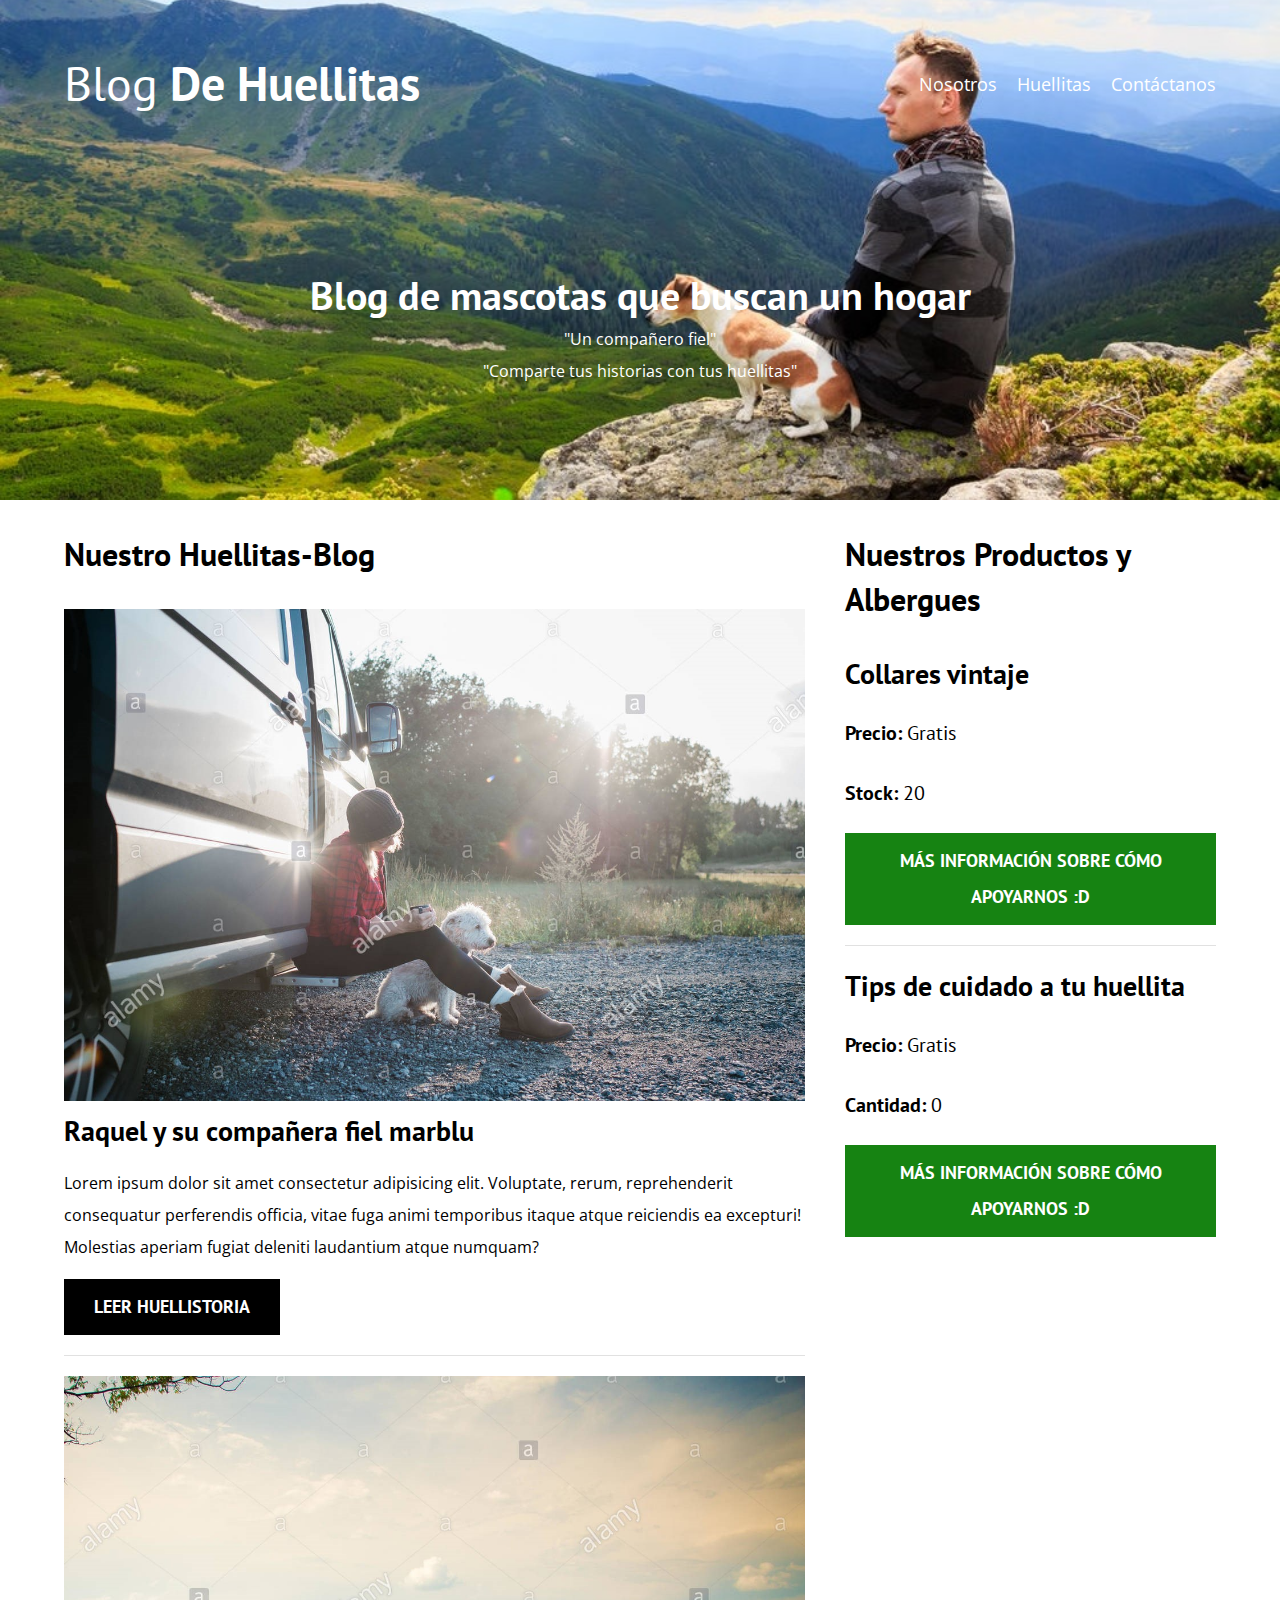
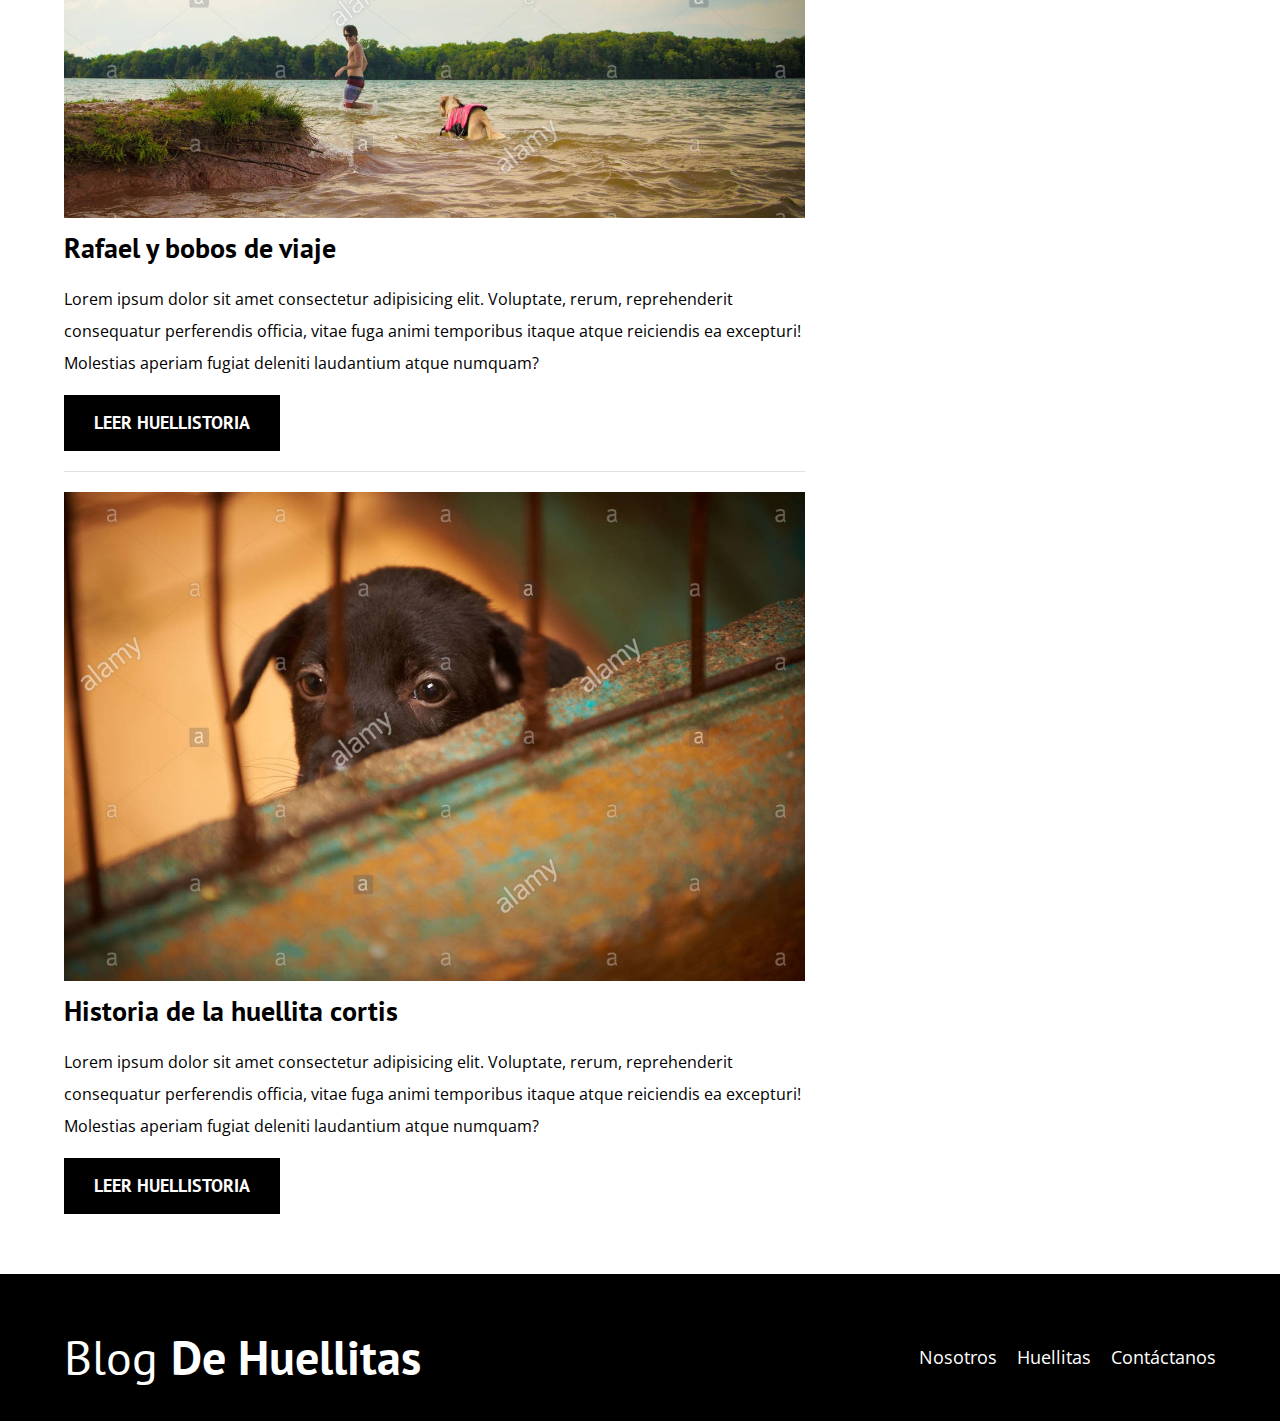
<file: index.html>
<!DOCTYPE html>
<html lang="en">
<head>
    <meta charset="UTF-8">
    <meta name="viewport" content="width=device-width, initial-scale=1.0">
    <title>Blog de Huellitas</title>
    <meta name="description" content="Página web de blog de café">

    <link rel="prefetch" href="nosotros.html" as="document">

    <link rel="preload" href="css/normalize.css" as="style">
    <link rel="stylesheet" href="css/normalize.css">

    <link rel="preload" href="https://fonts.googleapis.com/css2?family=Open+Sans&family=PT+Sans:wght@400;700&display=swap"  crossorigin="crossorigin" as="font">
    <link href="https://fonts.googleapis.com/css2?family=Open+Sans&family=PT+Sans:wght@400;700&display=swap" rel="stylesheet">
    
    <link rel="preload" href="css/style.css" as="style">
    <link rel="stylesheet" href="css/style.css">
</head>
<body>

    <header class="header">

        <div class="contenedor">
            <div class="barra">
                <a class="logo" href="index.html">
                    <h1 class="logo__nombre no-margin centrar-texto">Blog<span class="logo__bold"> De Huellitas</span></h1>
                </a>

                <nav class="navegacion">
                    <a href="nosotros.html" class="navegacion__enlace">Nosotros</a>
                    <a href="cursos.html" class="navegacion__enlace">Huellitas</a>
                    <a href="contacto.html" class="navegacion__enlace">Contáctanos</a>
                </nav>
            </div>
        </div>

        <div class="header__texto">
            <h2 class="no-margin">Blog de mascotas que buscan un hogar</h2>
            <p class="no-margin">"Un compañero fiel"</p>
            <p class="no-margin">"Comparte tus historias con tus huellitas"</p>
        </div>
    </header>

    <div class="contenedor contenido-principal">
        <main class="blog">
            <h3>Nuestro Huellitas-Blog</h3>

            <article class="entrada">
                <div class="entrada__imagen">
                    <picture>
                        <source loading="lazy"  srcset="img/historia1.jpg">
                        <img loading="lazy" src="img/historia1.jpg" alt="imagen blog"> 
                    </picture>
                </div>

                <div class="entrada__contenido">
                    <h4 class="no-margin">Raquel y su compañera fiel marblu</h4>
                    <p>Lorem ipsum dolor sit amet consectetur adipisicing elit. Voluptate, rerum, reprehenderit consequatur perferendis officia, vitae fuga animi temporibus itaque atque reiciendis ea excepturi! Molestias aperiam fugiat deleniti laudantium atque numquam?</p>
                    <a href="entrada.html" class="boton boton--primario">Leer Huellistoria</a>
                </div>
            </article>

            <article class="entrada">
                <div class="entrada__imagen">
                    <picture>
                        <source loading="lazy"  srcset="img/historia2.jpg">
                        <img loading="lazy" src="img/historia2.jpg" alt="imagen blog"> 
                    </picture>
                </div>

                <div class="entrada__contenido">
                    <h4 class="no-margin">Rafael y bobos de viaje</h4>
                    <p>Lorem ipsum dolor sit amet consectetur adipisicing elit. Voluptate, rerum, reprehenderit consequatur perferendis officia, vitae fuga animi temporibus itaque atque reiciendis ea excepturi! Molestias aperiam fugiat deleniti laudantium atque numquam?</p>
                    <a href="entrada.html" class="boton boton--primario">Leer Huellistoria</a>
                </div>
            </article>

            <article class="entrada">
                <div class="entrada__imagen">
                    <picture>
                        <source loading="lazy"  srcset="img/historia3.jpg">
                        <img loading="lazy" src="historia3.jpg" alt="imagen blog"> 
                    </picture>
                </div>

                <div class="entrada__contenido">
                    <h4 class="no-margin">Historia de la huellita cortis</h4>
                    <p>Lorem ipsum dolor sit amet consectetur adipisicing elit. Voluptate, rerum, reprehenderit consequatur perferendis officia, vitae fuga animi temporibus itaque atque reiciendis ea excepturi! Molestias aperiam fugiat deleniti laudantium atque numquam?</p>
                    <a href="entrada.html" class="boton boton--primario">Leer Huellistoria</a>
                </div>
            </article>
        </main>
        <aside class="sidebar">
            <h3>Nuestros Productos y Albergues</h3>

            <ul class="cursos no-padding">
                <li class="widget-curso">
                    <h4 class="no-margin">Collares vintaje</h4>
                    <p class="widget-curso__label">Precio: 
                        <span class="widget-curso__info">Gratis</span>
                    </p>
                    <p class="widget-curso__label">Stock: 
                        <span class="widget-curso__info">20</span>
                    </p>
                    <a href="entrada.html" class="boton boton--secundario">Más Información sobre cómo apoyarnos :D</a>
                </li>

                <li class="widget-curso">
                    <h4 class="no-margin">Tips de cuidado a tu huellita</h4>
                    <p class="widget-curso__label">Precio: 
                        <span class="widget-curso__info">Gratis</span>
                    </p>
                    <p class="widget-curso__label">Cantidad: 
                        <span class="widget-curso__info">0</span>
                    </p>
                    <a href="entrada.html" class="boton boton--secundario">Más Información sobre cómo apoyarnos :D</a>
                </li>
            </ul>
        </aside>
    </div>

    <footer class="footer">
        <div class="contenedor">
            <div class="barra">
                <a class="logo" href="index.html">
                    <h1 class="logo__nombre no-margin centrar-texto"> Blog <span class="logo__bold">De Huellitas</span></h1>
                </a>

                <nav class="navegacion">
                    <a href="nosotros.html" class="navegacion__enlace">Nosotros</a>
                    <a href="cursos.html" class="navegacion__enlace">Huellitas </a>
                    <a href="contacto.html" class="navegacion__enlace">Contáctanos</a>
                </nav>
            </div>
        </div>
    </footer>
    
    <script src="js/modernizr.js"></script>
</body>
</html>
</file>
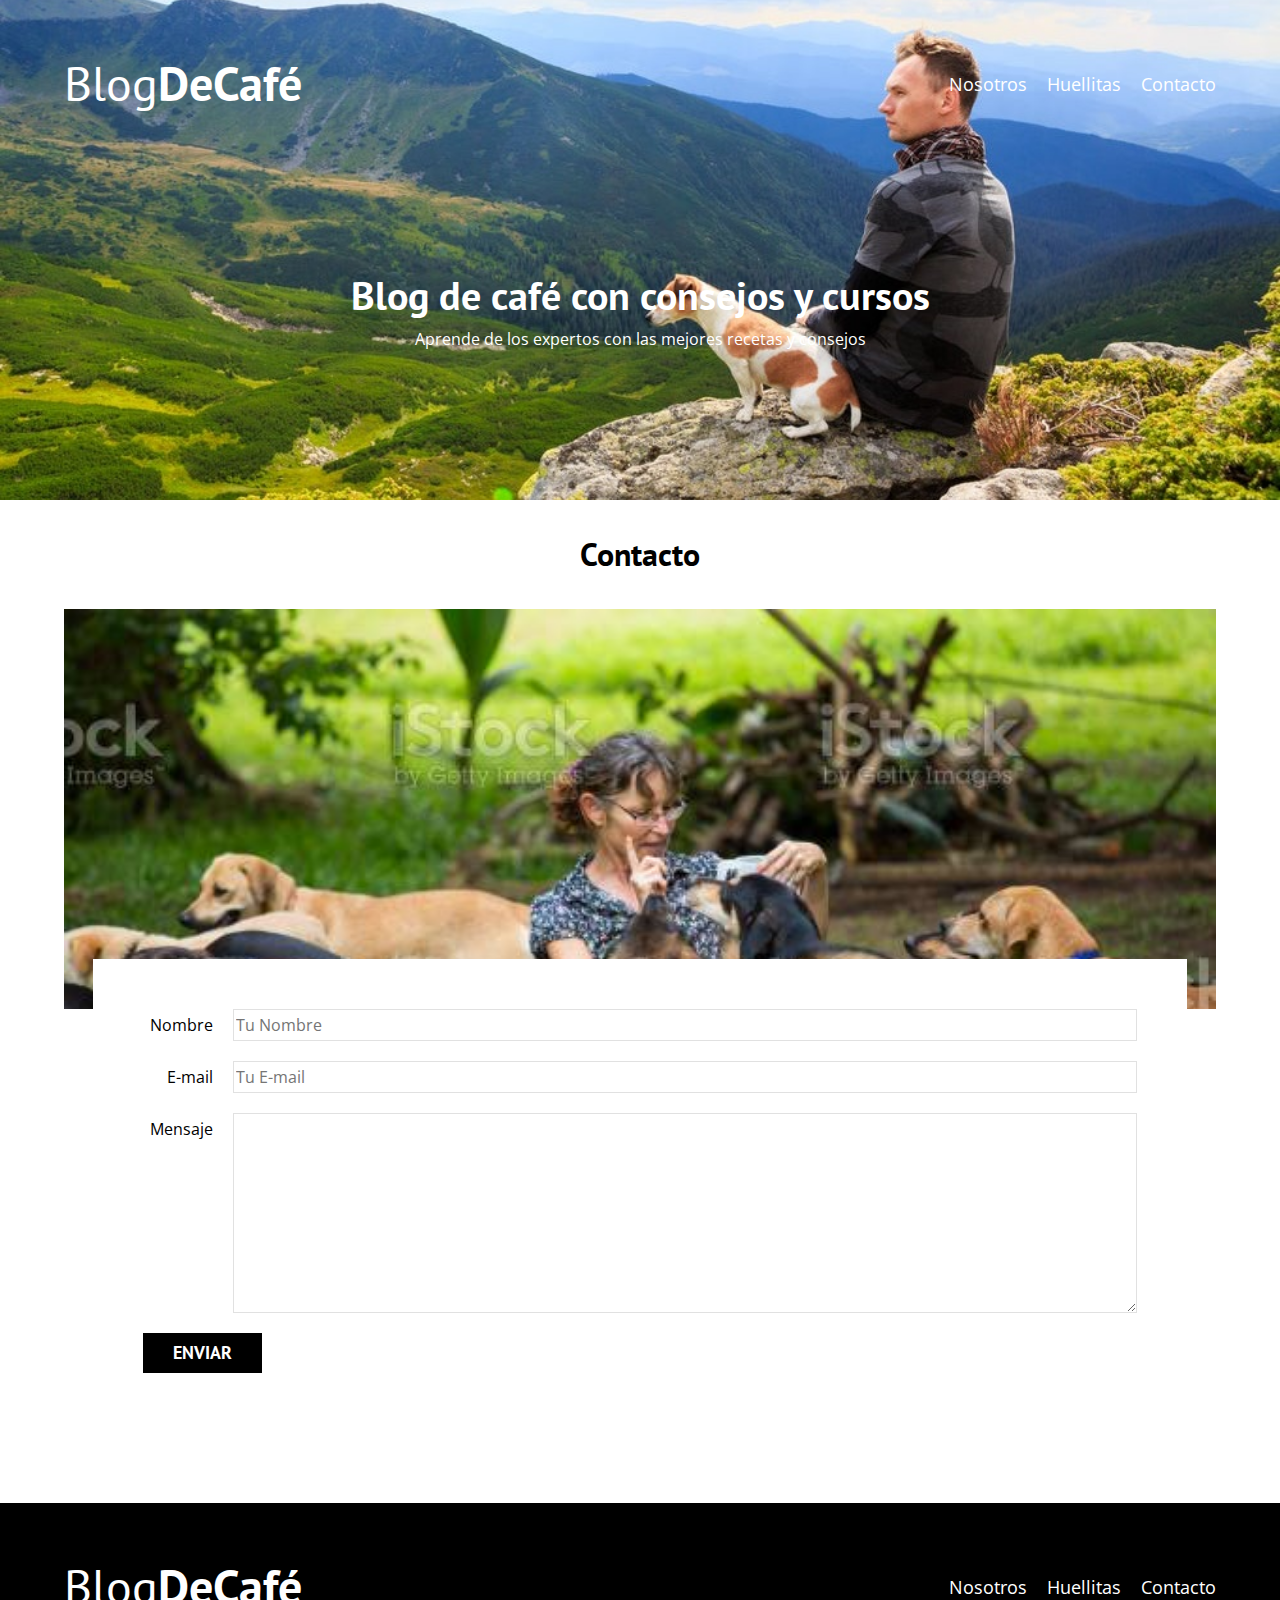
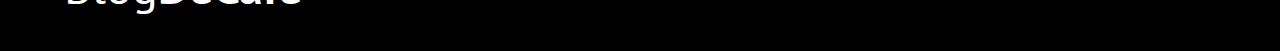
<file: contacto.html>
<!DOCTYPE html>
<html lang="en">
<head>
    <meta charset="UTF-8">
    <meta name="viewport" content="width=device-width, initial-scale=1.0">
    <title>BlogDeCafé</title>
    <link rel="stylesheet" href="css/normalize.css">
    <link href="https://fonts.googleapis.com/css2?family=Open+Sans&family=PT+Sans:wght@400;700&display=swap" rel="stylesheet">
    <link rel="stylesheet" href="css/style.css">
</head>
<body>

    <header class="header">

        <div class="contenedor">
            <div class="barra">
                <a class="logo" href="index.html">
                    <h1 class="logo__nombre no-margin centrar-texto">Blog<span class="logo__bold">DeCafé</span></h1>
                </a>

                <nav class="navegacion">
                    <a href="nosotros.html" class="navegacion__enlace">Nosotros</a>
                    <a href="cursos.html" class="navegacion__enlace">Huellitas</a>
                    <a href="contacto.html" class="navegacion__enlace">Contacto</a>
                </nav>
            </div>
        </div>

        <div class="header__texto">
            <h2 class="no-margin">Blog de café con consejos y cursos</h2>
            <p class="no-margin">Aprende de los expertos con las mejores recetas y consejos</p>
        </div>
    </header>

    <main class="contenedor">
        <h3 class="centrar-texto">Contacto</h3>

        <div class="contacto-bg"></div>

        <form class="formulario">
            <div class="campo">
                <label class="campo__label" for="nombre">Nombre</label>
                <input 
                    class="campo__field"
                    type="text" 
                    placeholder="Tu Nombre" 
                    id="nombre"
                >
            </div>
            <div class="campo">
                <label class="campo__label" for="email">E-mail</label>
                <input 
                    class="campo__field"
                    type="email" 
                    placeholder="Tu E-mail" 
                    id="email"
                >
            </div>
            <div class="campo">
                <label class="campo__label" for="mensaje">Mensaje</label>
                <textarea 
                    class="campo__field campo__field--textarea"
                    id="mensaje"
                ></textarea>
            </div>

            <div class="campo">
                <input type="submit" value="Enviar" class="boton boton--primario">
            </div>
        </form>

        
    </main>

    <footer class="footer">
        <div class="contenedor">
            <div class="barra">
                <a class="logo" href="index.html">
                    <h1 class="logo__nombre no-margin centrar-texto">Blog<span class="logo__bold">DeCafé</span></h1>
                </a>

                <nav class="navegacion">
                    <a href="nosotros.html" class="navegacion__enlace">Nosotros</a>
                    <a href="cursos.html" class="navegacion__enlace">Huellitas</a>
                    <a href="contacto.html" class="navegacion__enlace">Contacto</a>
                </nav>
            </div>
        </div>
    </footer>
    <script src="js/modernizr.js"></script>
</body>
</html>
</file>
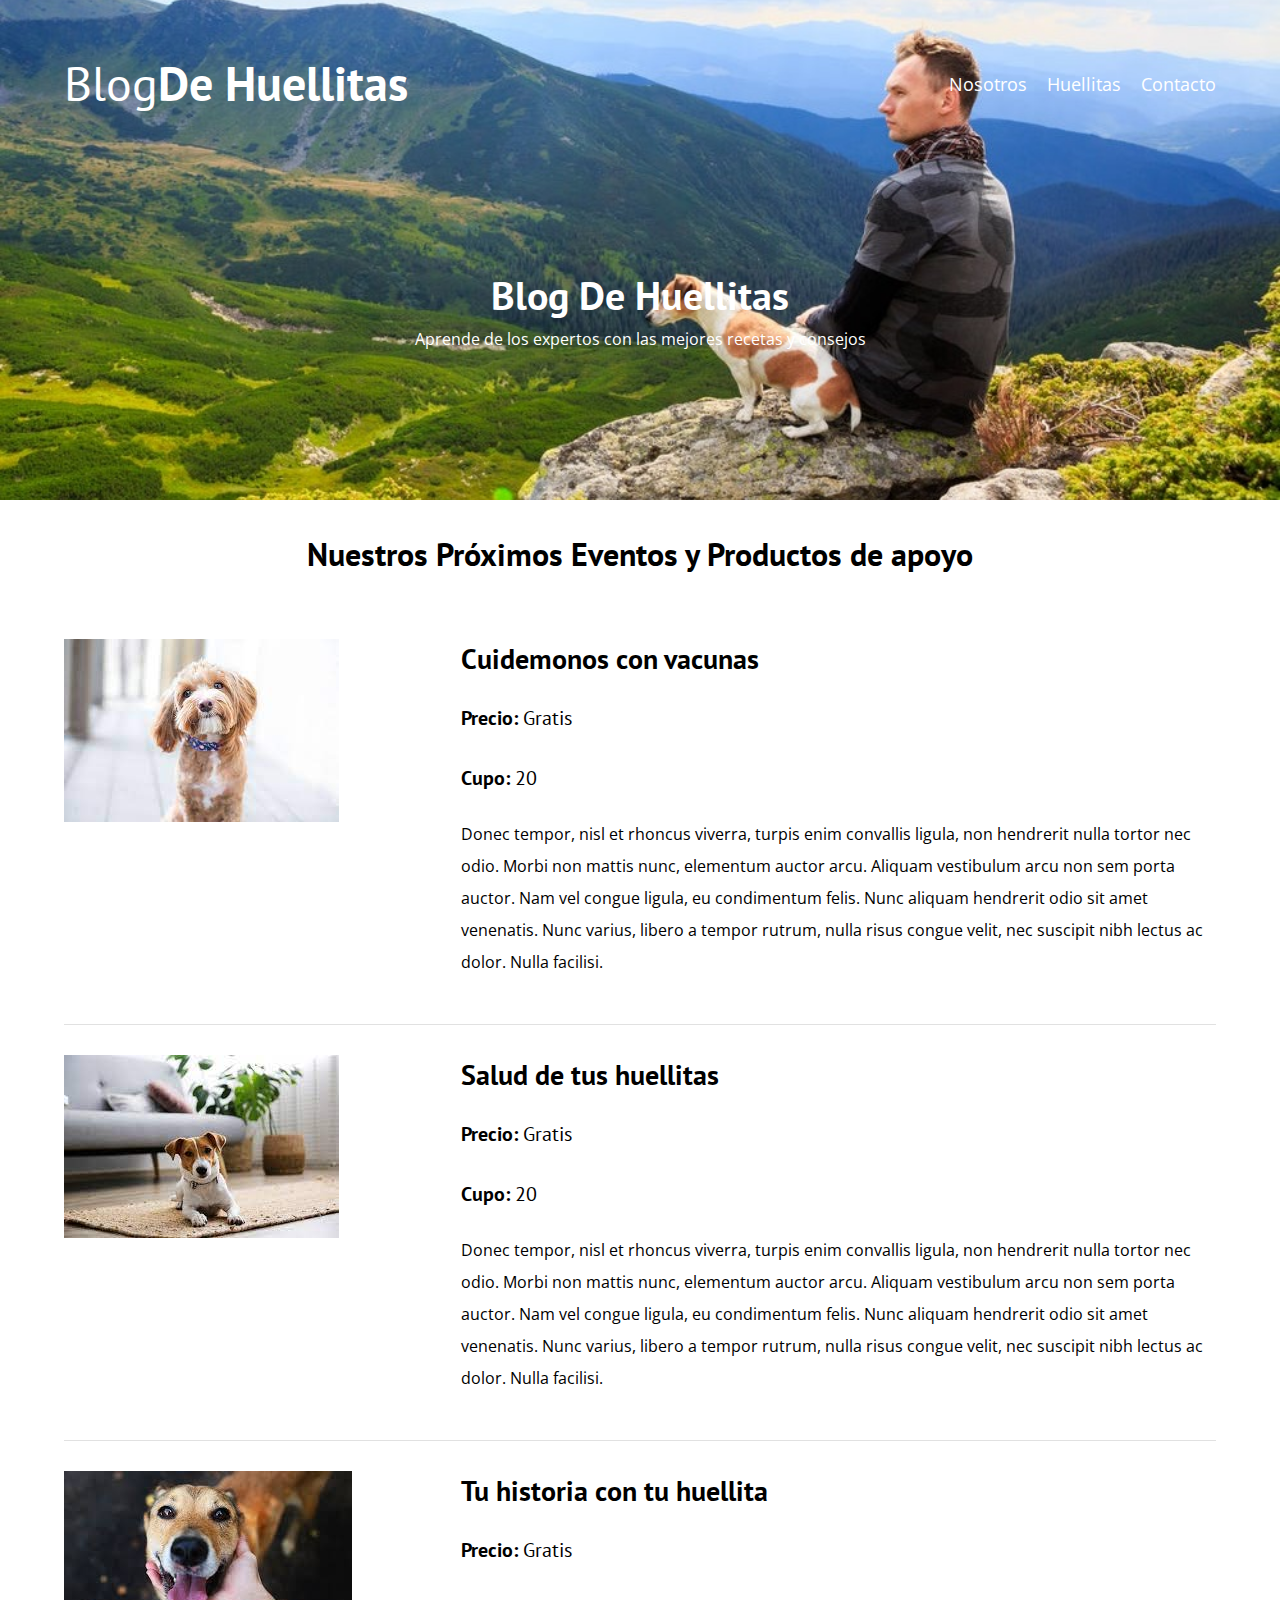
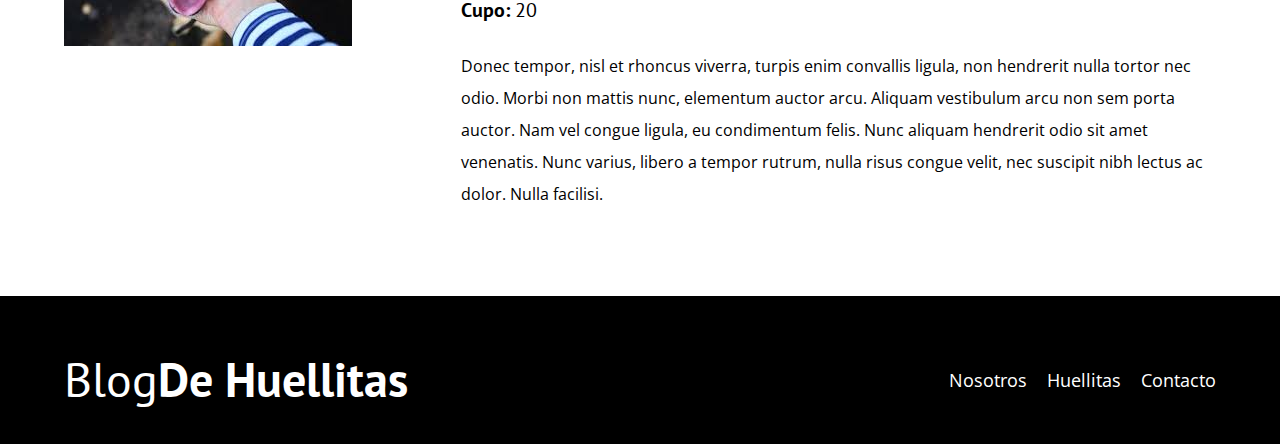
<file: cursos.html>
<!DOCTYPE html>
<html lang="en">
<head>
    <meta charset="UTF-8">
    <meta name="viewport" content="width=device-width, initial-scale=1.0">
    <title>BlogDeCafé</title>
    <link rel="stylesheet" href="css/normalize.css">
    <link href="https://fonts.googleapis.com/css2?family=Open+Sans&family=PT+Sans:wght@400;700&display=swap" rel="stylesheet">
    <link rel="stylesheet" href="css/style.css">
</head>
<body>

    <header class="header">

        <div class="contenedor">
            <div class="barra">
                <a class="logo" href="index.html">
                    <h1 class="logo__nombre no-margin centrar-texto">Blog<span class="logo__bold">De Huellitas</span></h1>
                </a>

                <nav class="navegacion">
                    <a href="nosotros.html" class="navegacion__enlace">Nosotros</a>
                    <a href="cursos.html" class="navegacion__enlace">Huellitas</a>
                    <a href="contacto.html" class="navegacion__enlace">Contacto</a>
                </nav>
            </div>
        </div>

        <div class="header__texto">
            <h2 class="no-margin">Blog De Huellitas</h2>
            <p class="no-margin">Aprende de los expertos con las mejores recetas y consejos</p>
        </div>
    </header>

    <main class="contenedor">
        <h3 class="centrar-texto">Nuestros Próximos Eventos y Productos de apoyo</h3>

        <div class="curso">
            <div class="curso__imagen">
                <img src="img/curso1.jpg" alt="Imagen del curso">
            </div>
            <div class="curso__informacion">
                <h4 class="no-margin">Cuidemonos con vacunas</h4>
                <p class="curso__label">Precio: 
                    <span class="curso__info">Gratis</span>
                </p>
                <p class="curso__label">Cupo: 
                    <span class="curso__info">20</span>
                </p>
                <p class="curso__descripcion">
                    Donec tempor, nisl et rhoncus viverra, turpis enim convallis ligula, non hendrerit nulla tortor nec odio. Morbi non mattis nunc, elementum auctor arcu. Aliquam vestibulum arcu non sem porta auctor. Nam vel congue ligula, eu condimentum felis. Nunc aliquam hendrerit odio sit amet venenatis. Nunc varius, libero a tempor rutrum, nulla risus congue velit, nec suscipit nibh lectus ac dolor. Nulla facilisi.
                </p>
            </div> <!--.curso-informacion-->
        </div> <!--.curso -->

        <div class="curso">
            <div class="curso__imagen">
                <img src="img/curso2.jpg" alt="Imagen del curso">
            </div>
            <div class="curso__informacion">
                <h4 class="no-margin">Salud de tus huellitas</h4>
                <p class="curso__label">Precio: 
                    <span class="curso__info">Gratis</span>
                </p>
                <p class="curso__label">Cupo: 
                    <span class="curso__info">20</span>
                </p>
                <p class="curso__descripcion">
                    Donec tempor, nisl et rhoncus viverra, turpis enim convallis ligula, non hendrerit nulla tortor nec odio. Morbi non mattis nunc, elementum auctor arcu. Aliquam vestibulum arcu non sem porta auctor. Nam vel congue ligula, eu condimentum felis. Nunc aliquam hendrerit odio sit amet venenatis. Nunc varius, libero a tempor rutrum, nulla risus congue velit, nec suscipit nibh lectus ac dolor. Nulla facilisi.
                </p>
            </div> <!--.curso-informacion-->
        </div> <!--.curso -->

        <div class="curso">
            <div class="curso__imagen">
                <img src="img/curso3.jpg" alt="Imagen del curso">
            </div>
            <div class="curso__informacion">
                <h4 class="no-margin">Tu historia  con tu huellita</h4>
                <p class="curso__label">Precio: 
                    <span class="curso__info">Gratis</span>
                </p>
                <p class="curso__label">Cupo: 
                    <span class="curso__info">20</span>
                </p>
                <p class="curso__descripcion">
                    Donec tempor, nisl et rhoncus viverra, turpis enim convallis ligula, non hendrerit nulla tortor nec odio. Morbi non mattis nunc, elementum auctor arcu. Aliquam vestibulum arcu non sem porta auctor. Nam vel congue ligula, eu condimentum felis. Nunc aliquam hendrerit odio sit amet venenatis. Nunc varius, libero a tempor rutrum, nulla risus congue velit, nec suscipit nibh lectus ac dolor. Nulla facilisi.
                </p>
            </div> <!--.curso-informacion-->
        </div> <!--.curso -->

        
    </main>

    <footer class="footer">
        <div class="contenedor">
            <div class="barra">
                <a class="logo" href="index.html">
                    <h1 class="logo__nombre no-margin centrar-texto">Blog<span class="logo__bold">De Huellitas</span></h1>
                </a>

                <nav class="navegacion">
                    <a href="nosotros.html" class="navegacion__enlace">Nosotros</a>
                    <a href="cursos.html" class="navegacion__enlace">Huellitas</a>
                    <a href="contacto.html" class="navegacion__enlace">Contacto</a>
                </nav>
            </div>
        </div>
    </footer>
    <script src="js/modernizr.js"></script>
</body>
</html>
</file>
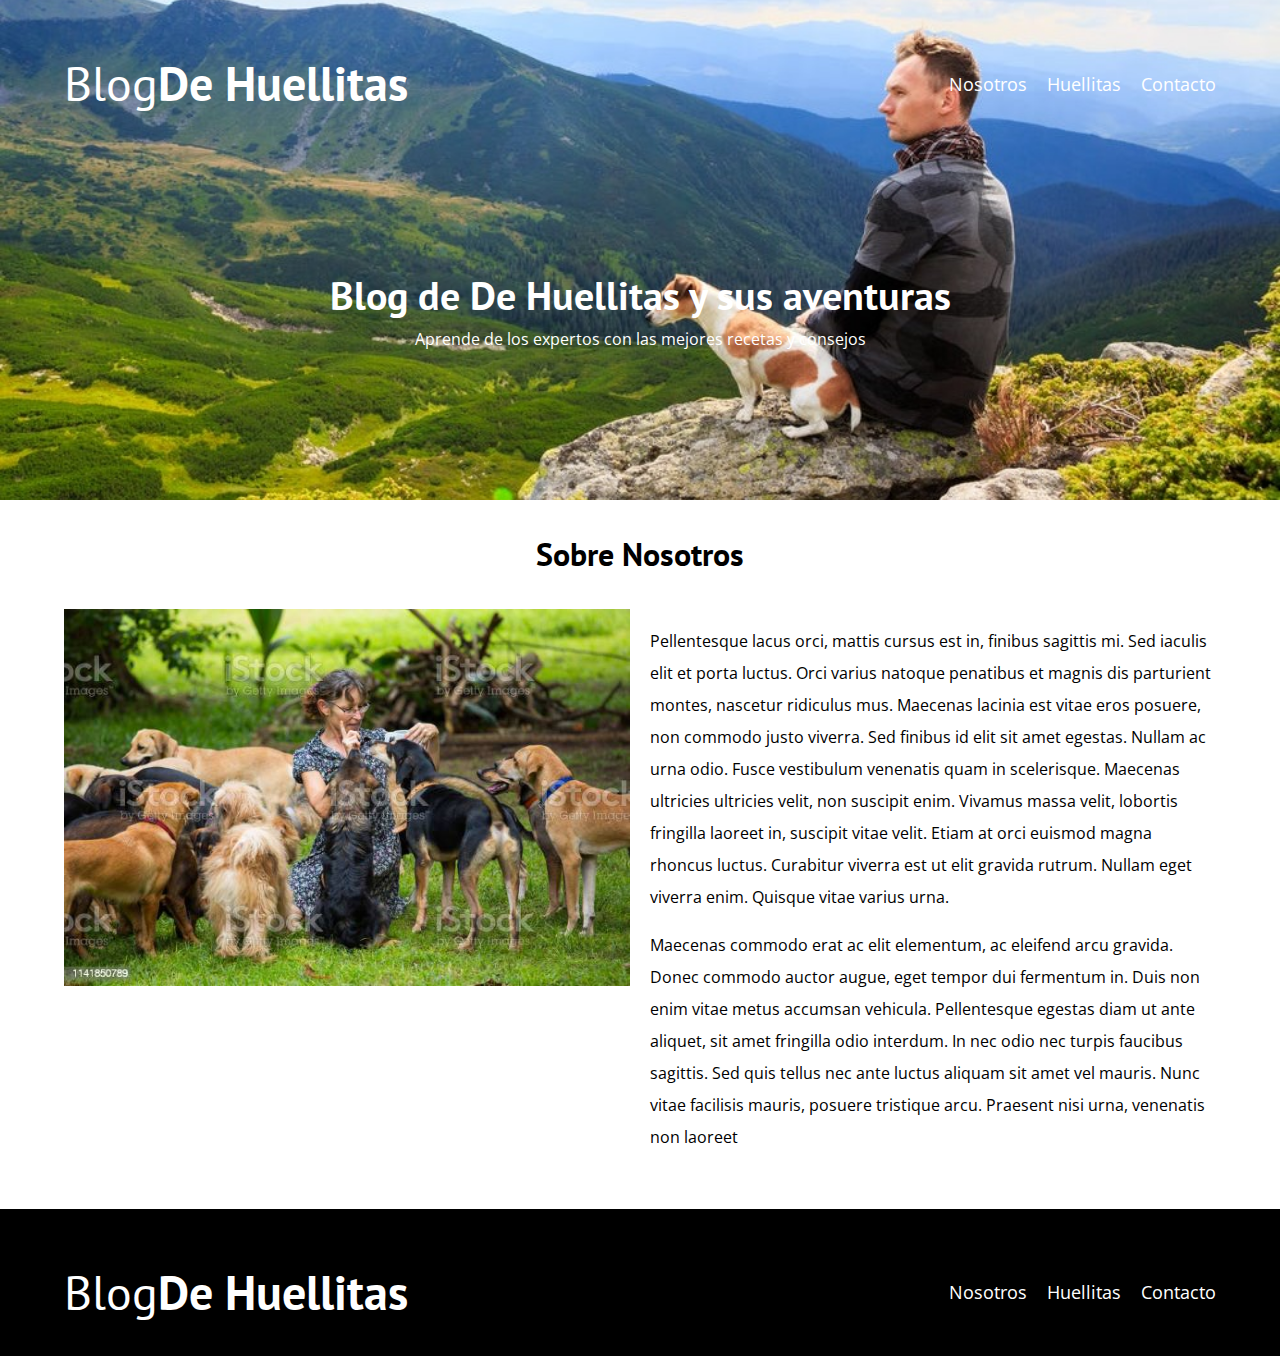
<file: nosotros.html>
<!DOCTYPE html>
<html lang="en">
<head>
    <meta charset="UTF-8">
    <meta name="viewport" content="width=device-width, initial-scale=1.0">
    <title>BlogDeCafé</title>
    <link rel="stylesheet" href="css/normalize.css">
    <link href="https://fonts.googleapis.com/css2?family=Open+Sans&family=PT+Sans:wght@400;700&display=swap" rel="stylesheet">
    <link rel="stylesheet" href="css/style.css">
</head>
<body>

    <header class="header">

        <div class="contenedor">
            <div class="barra">
                <a class="logo" href="index.html">
                    <h1 class="logo__nombre no-margin centrar-texto">Blog<span class="logo__bold">De Huellitas</span></h1>
                </a>

                <nav class="navegacion">
                    <a href="nosotros.html" class="navegacion__enlace">Nosotros</a>
                    <a href="cursos.html" class="navegacion__enlace">Huellitas</a>
                    <a href="contacto.html" class="navegacion__enlace">Contacto</a>
                </nav>
            </div>
        </div>

        <div class="header__texto">
            <h2 class="no-margin">Blog de De Huellitas y sus aventuras</h2>
            <p class="no-margin">Aprende de los expertos con las mejores recetas y consejos</p>
        </div>
    </header>

    <main class="contenedor">
        <h3 class="centrar-texto">Sobre Nosotros</h3>

        <div class="sobre-nosotros">
            <div class="sobre-nosotros__imagen">
                <img src="img/nosotros.jpg" alt="imagen nosotros">
            </div>

            <div class="sobre-nosotros__texto">
                <p>Pellentesque lacus orci, mattis cursus est in, finibus sagittis mi. Sed iaculis elit et porta luctus. Orci varius natoque penatibus et magnis dis parturient montes, nascetur ridiculus mus. Maecenas lacinia est vitae eros posuere, non commodo justo viverra. Sed finibus id elit sit amet egestas. Nullam ac urna odio. Fusce vestibulum venenatis quam in scelerisque. Maecenas ultricies ultricies velit, non suscipit enim. Vivamus massa velit, lobortis fringilla laoreet in, suscipit vitae velit. Etiam at orci euismod magna rhoncus luctus. Curabitur viverra est ut elit gravida rutrum. Nullam eget viverra enim. Quisque vitae varius urna.</p>

                <p>Maecenas commodo erat ac elit elementum, ac eleifend arcu gravida. Donec commodo auctor augue, eget tempor dui fermentum in. Duis non enim vitae metus accumsan vehicula. Pellentesque egestas diam ut ante aliquet, sit amet fringilla odio interdum. In nec odio nec turpis faucibus sagittis. Sed quis tellus nec ante luctus aliquam sit amet vel mauris. Nunc vitae facilisis mauris, posuere tristique arcu. Praesent nisi urna, venenatis non laoreet</p>
            </div>
        </div>
    </main>

    <footer class="footer">
        <div class="contenedor">
            <div class="barra">
                <a class="logo" href="index.html">
                    <h1 class="logo__nombre no-margin centrar-texto">Blog<span class="logo__bold">De Huellitas</span></h1>
                </a>

                <nav class="navegacion">
                    <a href="nosotros.html" class="navegacion__enlace">Nosotros</a>
                    <a href="cursos.html" class="navegacion__enlace">Huellitas</a>
                    <a href="contacto.html" class="navegacion__enlace">Contacto</a>
                </nav>
            </div>
        </div>
    </footer>
    
    <script src="js/modernizr.js"></script>
</body>
</html>
</file>
<file: css/style.css>
:root {
    --fuenteHeading: 'PT Sans', sans-serif;
    --fuenteParrafos: 'Open Sans', sans-serif;

    --primario: #168312;
    --gris: #e1e1e1;
    --blanco: #ffffff;
    --negro: #000000;
}
html {
    box-sizing: border-box;
    font-size: 62.5%;
}
*, *:before, *:after {
    box-sizing: inherit;
}
body {
    font-family: var(--fuenteParrafos);
    font-size: 1.6rem;
    line-height: 2;
}

/*globales*/
.contenedor {
    width: min(90%, 120rem);
    margin: 0 auto;
}
a {
    text-decoration: none;
}
h1, h2, h3, h4 {
    font-family: var(--fuenteHeading);
    line-height: 1.4;
}
h1 {
    font-size: 4.8rem;
}
h2 {
    font-size: 4rem;
}
h3 {
    font-size: 3.2rem;
}
h4 {
    font-size: 2.8rem;
}
img {
    max-width: 100%;
}
/*Utilidades*/
.no-margin {
    margin: 0;
}
.no-padding {
    padding: 0;
}
.centrar-texto {
    text-align: center;
}

/*Header
.webp .header*/
.header {
    background-image: url(../img/portada2.jpg);
}
/*cuando no es webp*/
.no-webp .header {
    background-image: url(../img/banner.jpg);
}
.header {
    height: 50rem;
    background-size: cover;
    background-repeat: no-repeat;
    background-position: center center;
}
.header__texto {
   text-align: center;
   color: var(--blanco);
   margin-top: 5rem;
}
@media (min-width: 768px) {
    .header__texto {
        margin-top: 15rem;
    }
}
.barra {
    padding-top: 5rem;
}

@media (min-width: 768px) {
    .barra {
        display: flex;
        justify-content: space-between;
        align-items: center;
    }
}
.logo {
    color: var(--blanco);
    
}
.logo__nombre {
    font-weight: 400;
}
.logo__bold {
    font-weight: 700;
}
@media (min-width: 768px) {
    .navegacion {
        display: flex;
        gap: 2rem;
    }
}
.navegacion__enlace {
    display: block;
    text-align: center;
    font-size: 1.8rem;
    color: var(--blanco);
}

@media (min-width: 768px) {
    .contenido-principal {
        display: grid;
        grid-template-columns: 2fr 1fr;
        column-gap: 4rem;
    }
}

.entrada {
    border-bottom: 1px solid var(--gris);
    margin-bottom: 2rem;
}
.entrada:last-of-type {
    border: none;
    margin-bottom: 0;
}
.boton {
    display: block;
    font-family: var(--fuenteHeading);
    color: var(--blanco);
    text-align: center;
    padding: 1rem 3rem;
    font-size: 1.8rem;
    text-transform: uppercase;
    font-weight: 700;
    margin-bottom: 2rem;
    border: none;
}

@media (min-width: 768px) {
    .boton {
        display: inline-block;

    }
}
.boton:hover {
    cursor: pointer;
}
.boton--primario {
    background-color: var(--negro);
}
.boton--secundario {
    background-color: var(--primario);
}

.cursos {
    list-style: none;
}

.widget-curso {
    border-bottom: 1px solid var(--gris);
    margin-bottom: 2rem;
}
.widget-curso:last-of-type {
    border: none;
    margin-bottom: 0;
}
.widget-curso__label {
    font-family: var(--fuenteHeading);
    font-weight: bold;
}
.widget-curso__info {
    font-weight: normal;
}
.widget-curso__label,
.widget-curso__info {
    font-size: 2rem;
}

.footer {
    background-color: var(--negro);
    padding-bottom: 3rem;
    margin-top: 4rem;
}

/*Nosotros*/
@media (min-width: 768px) {
    .sobre-nosotros {
        display: grid;
        grid-template-columns: repeat(2, 1fr);
        column-gap: 2rem;
    }
}

/*Cuentanos tus aventuras*/
.curso {
    padding: 3rem 0;
    border-bottom: 1px solid var(--gris);
}
@media (min-width: 768px) {
    .curso {
        display: grid;
        grid-template-columns: 1fr 2fr;
        column-gap: 2rem;
    }
}
.curso:last-of-type {
   border: none;
}
.curso__label {
    font-family: var(--fuenteHeading);
    font-weight: bold;
}
.curso__info {
    font-weight: normal;
}
.curso__label,
.curso__info {
    font-size: 2rem;
}

/*Contacto*/
.contacto-bg {
    background-image: url(../img/contacto.jpg);
    height: 40rem;
    background-size: cover;
    background-repeat: no-repeat;
}

.formulario {
    background-color: var(--blanco);
    margin: -5rem auto 0 auto;
    width: 95%;
    padding: 5rem;
}
.campo {
    display: flex;
    margin-bottom: 2rem;
}
.campo__label {
    flex: 0 0 9rem;
    text-align: right;
    padding-right: 2rem;
}
.campo__field {
    flex: 1;
    border: 1px solid var(--gris);
}
.campo__field--textarea {
    height: 20rem;
}
</file>
